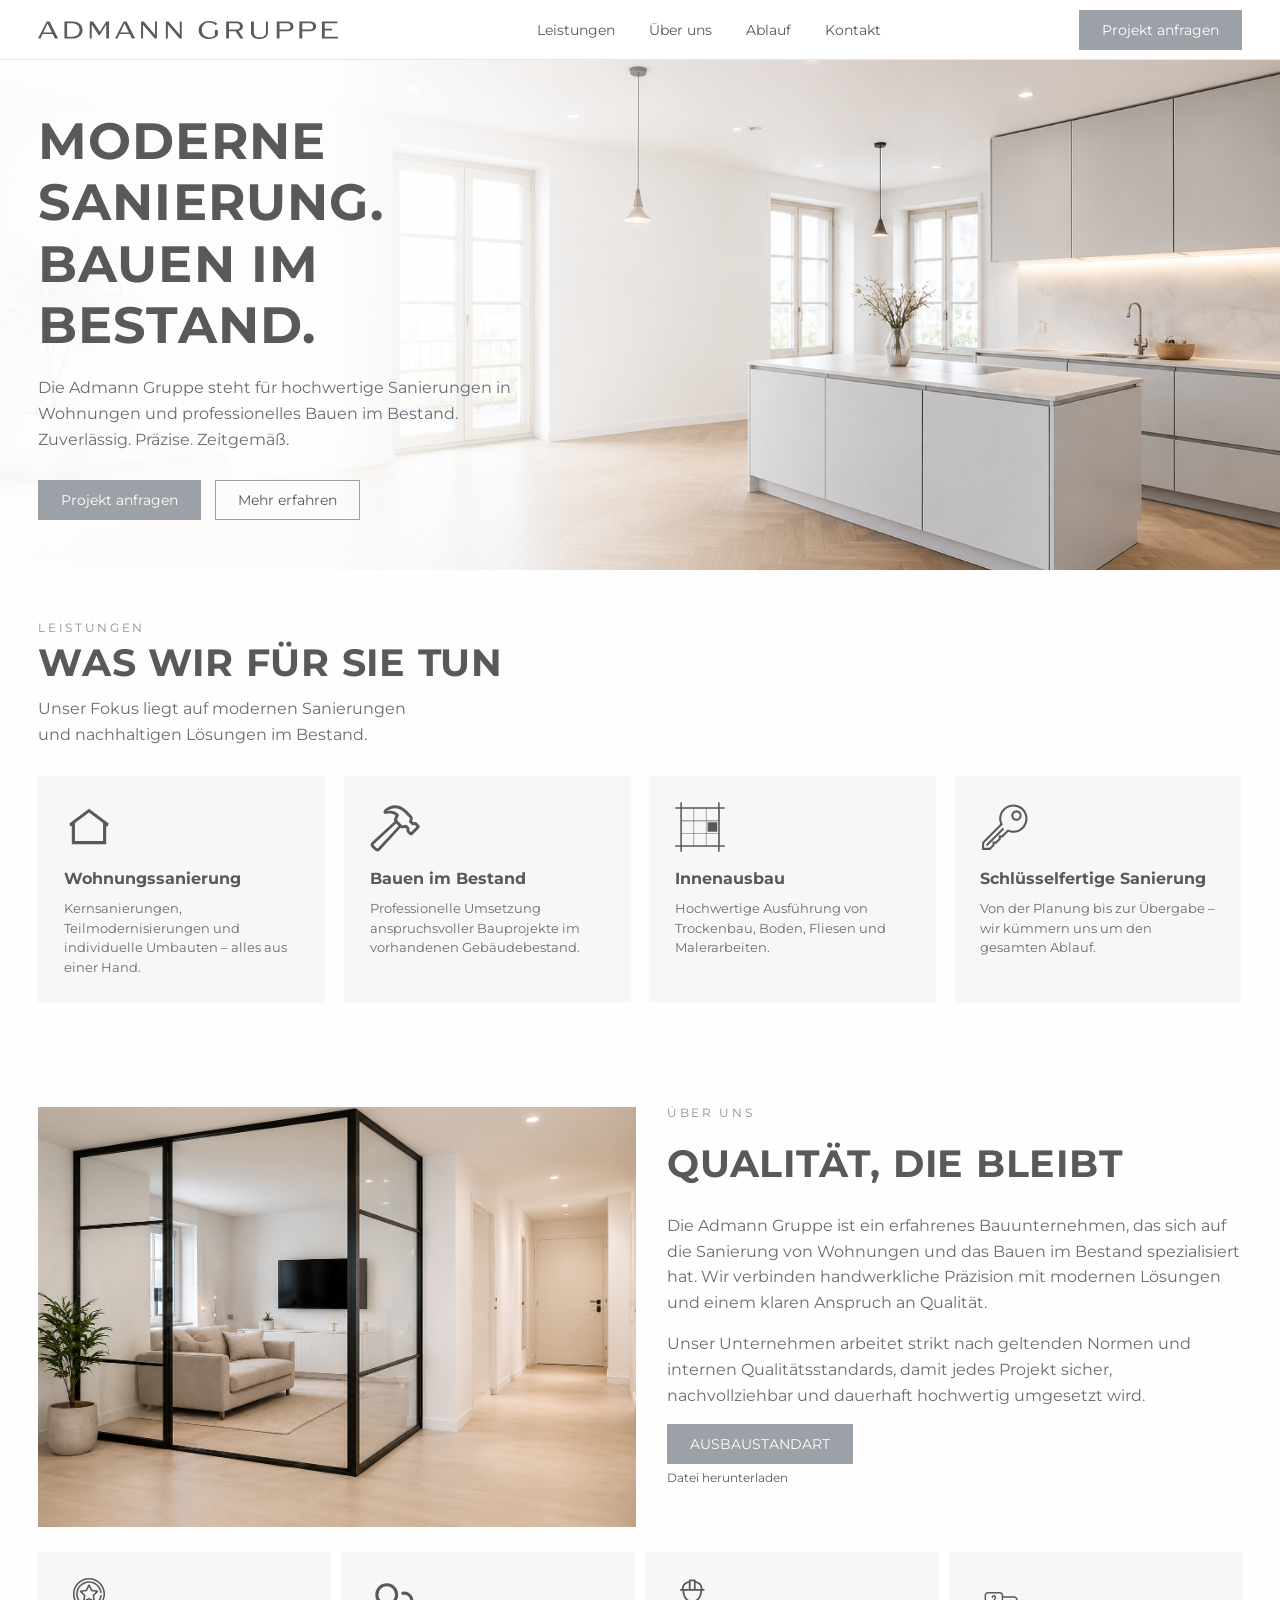
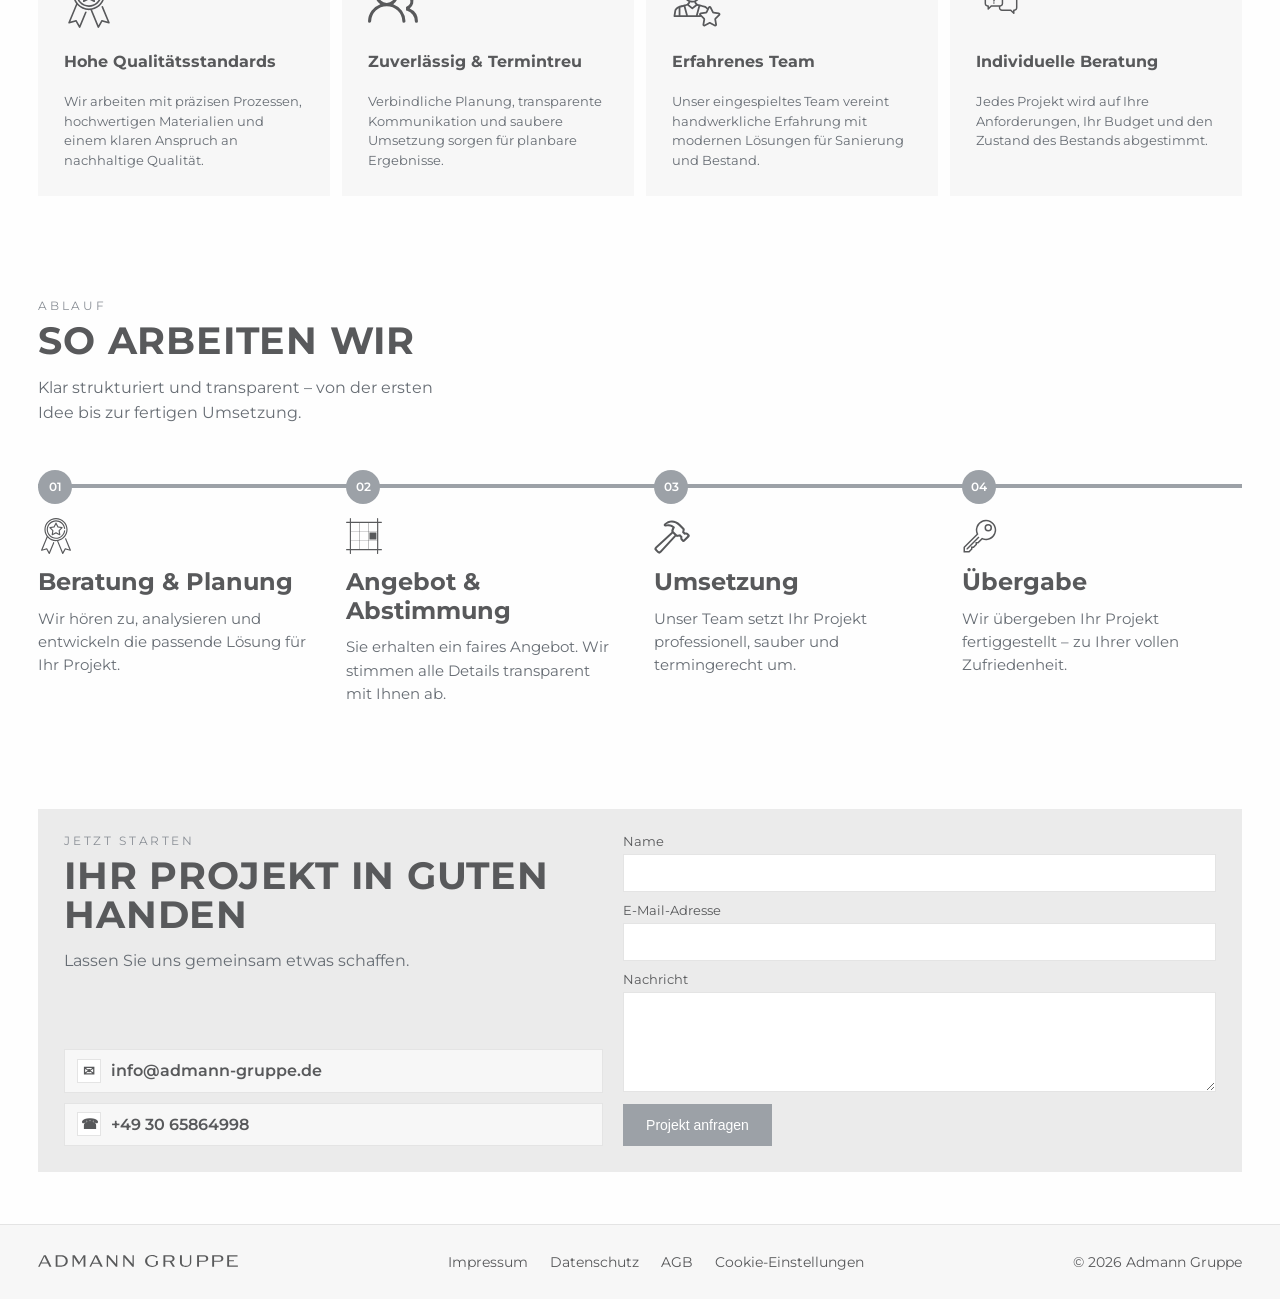
<file: index.html>
<!doctype html>
<html lang="de">
<head>
  <meta charset="UTF-8">
  <meta name="viewport" content="width=device-width, initial-scale=1.0">
  <title>Admann Gruppe</title>
  <link rel="preconnect" href="https://fonts.googleapis.com">
  <link rel="preconnect" href="https://fonts.gstatic.com" crossorigin>
  <link href="https://fonts.googleapis.com/css2?family=Montserrat:wght@400;500;600;700&display=swap" rel="stylesheet">
  <link rel="icon" href="./favicon.svg" type="image/svg+xml">
  <link rel="stylesheet" href="css/reset.css">
  <link rel="stylesheet" href="css/styles.css">
</head>
<body>
  <header class="header">
    <div class="container nav">
      <a href="#">
        <img class="logo" src="./assets/images/logo.svg" alt="Admann Gruppe logo">
      </a>
      <nav class="menu">
        <a href="#leistungen">Leistungen</a>
        <a href="#uber-uns">Über uns</a>
        <a href="#ablauf">Ablauf</a>
        <a href="#kontakt">Kontakt</a>
      </nav>
      <a class="btn btn-fill" href="#kontakt">Projekt anfragen</a>
      <button class="burger" id="burger" aria-label="Menü öffnen" aria-expanded="false" aria-controls="mobileMenu">
        <span></span><span></span><span></span>
      </button>
    </div>
    <div class="mobile-overlay" id="mobileOverlay"></div>
    <nav class="mobile-menu" id="mobileMenu" aria-hidden="true">
      <button class="mobile-menu__close" id="mobileMenuClose" aria-label="Menü schließen">&times;</button>
      <a href="#leistungen">Leistungen</a>
      <a href="#uber-uns">Über uns</a>
      <a href="#ablauf">Ablauf</a>
      <a href="#kontakt">Kontakt</a>
      <a class="btn btn-fill" href="#kontakt">Projekt anfragen</a>
    </nav>
  </header>

  <main>
    <section class="hero">
      <div class="container">
        <div class="hero-content">
          <h1>MODERNE SANIERUNG.<br>BAUEN IM BESTAND.</h1>
          <p>Die Admann Gruppe steht für hochwertige Sanierungen in Wohnungen und professionelles Bauen im Bestand.</p>
          <p>Zuverlässig. Präzise. Zeitgemäß.</p>
          <div class="hero-actions">
            <a class="btn btn-fill" href="#kontakt">Projekt anfragen</a>
            <a class="btn btn-ghost" href="#leistungen">Mehr erfahren</a>
          </div>
        </div>
      </div>
    </section>

    <section id="leistungen" class="section services-section">
      <div class="container">
        <div class="services-label">LEISTUNGEN</div>
        <h2>WAS WIR FÜR SIE TUN</h2>
        <p class="services-lead">Unser Fokus liegt auf modernen Sanierungen und nachhaltigen Lösungen im Bestand.</p>
        <div class="services-cards">
          <article class="services-card">
            <img src="./assets/images/icons/home.svg" alt="">
            <h3>Wohnungssanierung</h3>
            <p>Kernsanierungen, Teilmodernisierungen und individuelle Umbauten – alles aus einer Hand.</p>
          </article>
          <article class="services-card">
            <img src="./assets/images/icons/hammer.svg" alt="">
            <h3>Bauen im Bestand</h3>
            <p>Professionelle Umsetzung anspruchsvoller Bauprojekte im vorhandenen Gebäudebestand.</p>
          </article>
          <article class="services-card">
            <img src="./assets/images/icons/square.svg" alt="">
            <h3>Innenausbau</h3>
            <p>Hochwertige Ausführung von Trockenbau, Boden, Fliesen und Malerarbeiten.</p>
          </article>
          <article class="services-card">
            <img src="./assets/images/icons/key.svg" alt="">
            <h3>Schlüsselfertige Sanierung</h3>
            <p>Von der Planung bis zur Übergabe – wir kümmern uns um den gesamten Ablauf.</p>
          </article>
        </div>
      </div>
    </section>

    <section id="uber-uns" class="section about-section">
      <div class="container">
        <div class="about-grid">
          <div class="about-image"></div>
          <div class="about-content">
            <div class="about-label">ÜBER UNS</div>
            <h2>QUALITÄT, DIE BLEIBT</h2>
            <p class="about-lead">Die Admann Gruppe ist ein erfahrenes Bauunternehmen, das sich auf die Sanierung von Wohnungen und das Bauen im Bestand spezialisiert hat. Wir verbinden handwerkliche Präzision mit modernen Lösungen und einem klaren Anspruch an Qualität.</p>
            <p class="about-standards">Unser Unternehmen arbeitet strikt nach geltenden Normen und internen Qualitätsstandards, damit jedes Projekt sicher, nachvollziehbar und dauerhaft hochwertig umgesetzt wird.</p>
            <a class="btn btn-fill about-download" href="./assets/docs/ausbaustandard.pdf" target="_blank" rel="noopener">AUSBAUSTANDART</a>
            <span class="about-download-caption">Datei herunterladen</span>
          </div>
        </div>
        <div class="facts facts--about">
          <div class="fact-item">
            <img src="./assets/images/icons/quality.svg" alt="">
            <span>Hohe Qualitätsstandards</span>
            <p>Wir arbeiten mit präzisen Prozessen, hochwertigen Materialien und einem klaren Anspruch an nachhaltige Qualität.</p>
          </div>
          <div class="fact-item">
            <img src="./assets/images/icons/people.svg" alt="">
            <span>Zuverlässig & Termintreu</span>
            <p>Verbindliche Planung, transparente Kommunikation und saubere Umsetzung sorgen für planbare Ergebnisse.</p>
          </div>
          <div class="fact-item">
            <img src="./assets/images/icons/builder.svg" alt="">
            <span>Erfahrenes Team</span>
            <p>Unser eingespieltes Team vereint handwerkliche Erfahrung mit modernen Lösungen für Sanierung und Bestand.</p>
          </div>
          <div class="fact-item">
            <img src="./assets/images/icons/consultation.svg" alt="">
            <span>Individuelle Beratung</span>
            <p>Jedes Projekt wird auf Ihre Anforderungen, Ihr Budget und den Zustand des Bestands abgestimmt.</p>
          </div>
        </div>
      </div>
    </section>

    <section id="ablauf" class="section process-section">
      <div class="container">
        <div class="process-label">ABLAUF</div>
        <h2>SO ARBEITEN WIR</h2>
        <p class="process-lead">Klar strukturiert und transparent – von der ersten Idee bis zur fertigen Umsetzung.</p>
        <div class="process-steps">
          <article class="timeline-item">
            <span class="timeline-point">01</span>
            <img src="./assets/images/icons/quality.svg" alt="">
            <div class="timeline-text">
              <h3>Beratung & Planung</h3>
              <p>Wir hören zu, analysieren und entwickeln die passende Lösung für Ihr Projekt.</p>
            </div>
          </article>
          <article class="timeline-item">
            <span class="timeline-point">02</span>
            <img src="./assets/images/icons/square.svg" alt="">
            <div class="timeline-text">
              <h3>Angebot & Abstimmung</h3>
              <p>Sie erhalten ein faires Angebot. Wir stimmen alle Details transparent mit Ihnen ab.</p>
            </div>
          </article>
          <article class="timeline-item">
            <span class="timeline-point">03</span>
            <img src="./assets/images/icons/hammer.svg" alt="">
            <div class="timeline-text">
              <h3>Umsetzung</h3>
              <p>Unser Team setzt Ihr Projekt professionell, sauber und termingerecht um.</p>
            </div>
          </article>
          <article class="timeline-item">
            <span class="timeline-point">04</span>
            <img src="./assets/images/icons/key.svg" alt="">
            <div class="timeline-text">
              <h3>Übergabe</h3>
              <p>Wir übergeben Ihr Projekt fertiggestellt – zu Ihrer vollen Zufriedenheit.</p>
            </div>
          </article>
        </div>
      </div>
    </section>

    <section id="kontakt" class="section contact-section">
      <div class="container cta">
        <div class="cta-intro">
          <div class="contact-label">JETZT STARTEN</div>
          <h2>IHR PROJEKT IN GUTEN HANDEN</h2>
          <p>Lassen Sie uns gemeinsam etwas schaffen.</p>
          <div class="contact-data">
            <p>
              <a href="mailto:info@admann-gruppe.de">
                <span class="contact-icon" aria-hidden="true">&#9993;</span>
                <span>info@admann-gruppe.de</span>
              </a>
            </p>
            <p>
              <a href="tel:+493065864998">
                <span class="contact-icon" aria-hidden="true">&#9742;</span>
                <span>+49 30 65864998</span>
              </a>
            </p>
          </div>
        </div>
        <form class="contact-form" action="#" method="post">
          <label>
            <span>Name</span>
            <input type="text" name="name" autocomplete="name" required>
          </label>
          <label>
            <span>E-Mail-Adresse</span>
            <input type="email" name="email" autocomplete="email" required>
          </label>
          <label>
            <span>Nachricht</span>
            <textarea name="message" rows="4" required></textarea>
          </label>
          <button class="btn btn-fill" type="submit">Projekt anfragen</button>
        </form>
      </div>
    </section>
  </main>

  <footer class="footer">
    <div class="container footer-row">
      <div><img src="./assets/images/logo.svg" alt="Admann Gruppe logo" width="200"></div>
      <div class="foot-links"><a href="./impressum.html">Impressum</a><a href="./datenschutz.html">Datenschutz</a><a href="./agb.html">AGB</a><a href="about:blank">Cookie-Einstellungen</a></div>
      <div>© <span id="year"></span> Admann Gruppe</div>
    </div>
  </footer>

  <div class="success-toast-backdrop" id="successToastBackdrop" aria-hidden="true"></div>
  <div class="success-toast" id="successToast" role="status" aria-live="polite" aria-hidden="true">
    <p>Vielen Dank! Ihre Nachricht wurde erfolgreich gesendet.</p>
    <button type="button" class="success-toast__close" id="successToastClose" aria-label="Meldung schließen">&times;</button>
  </div>

  <script src="script.js"></script>
</body>
</html>
</file>
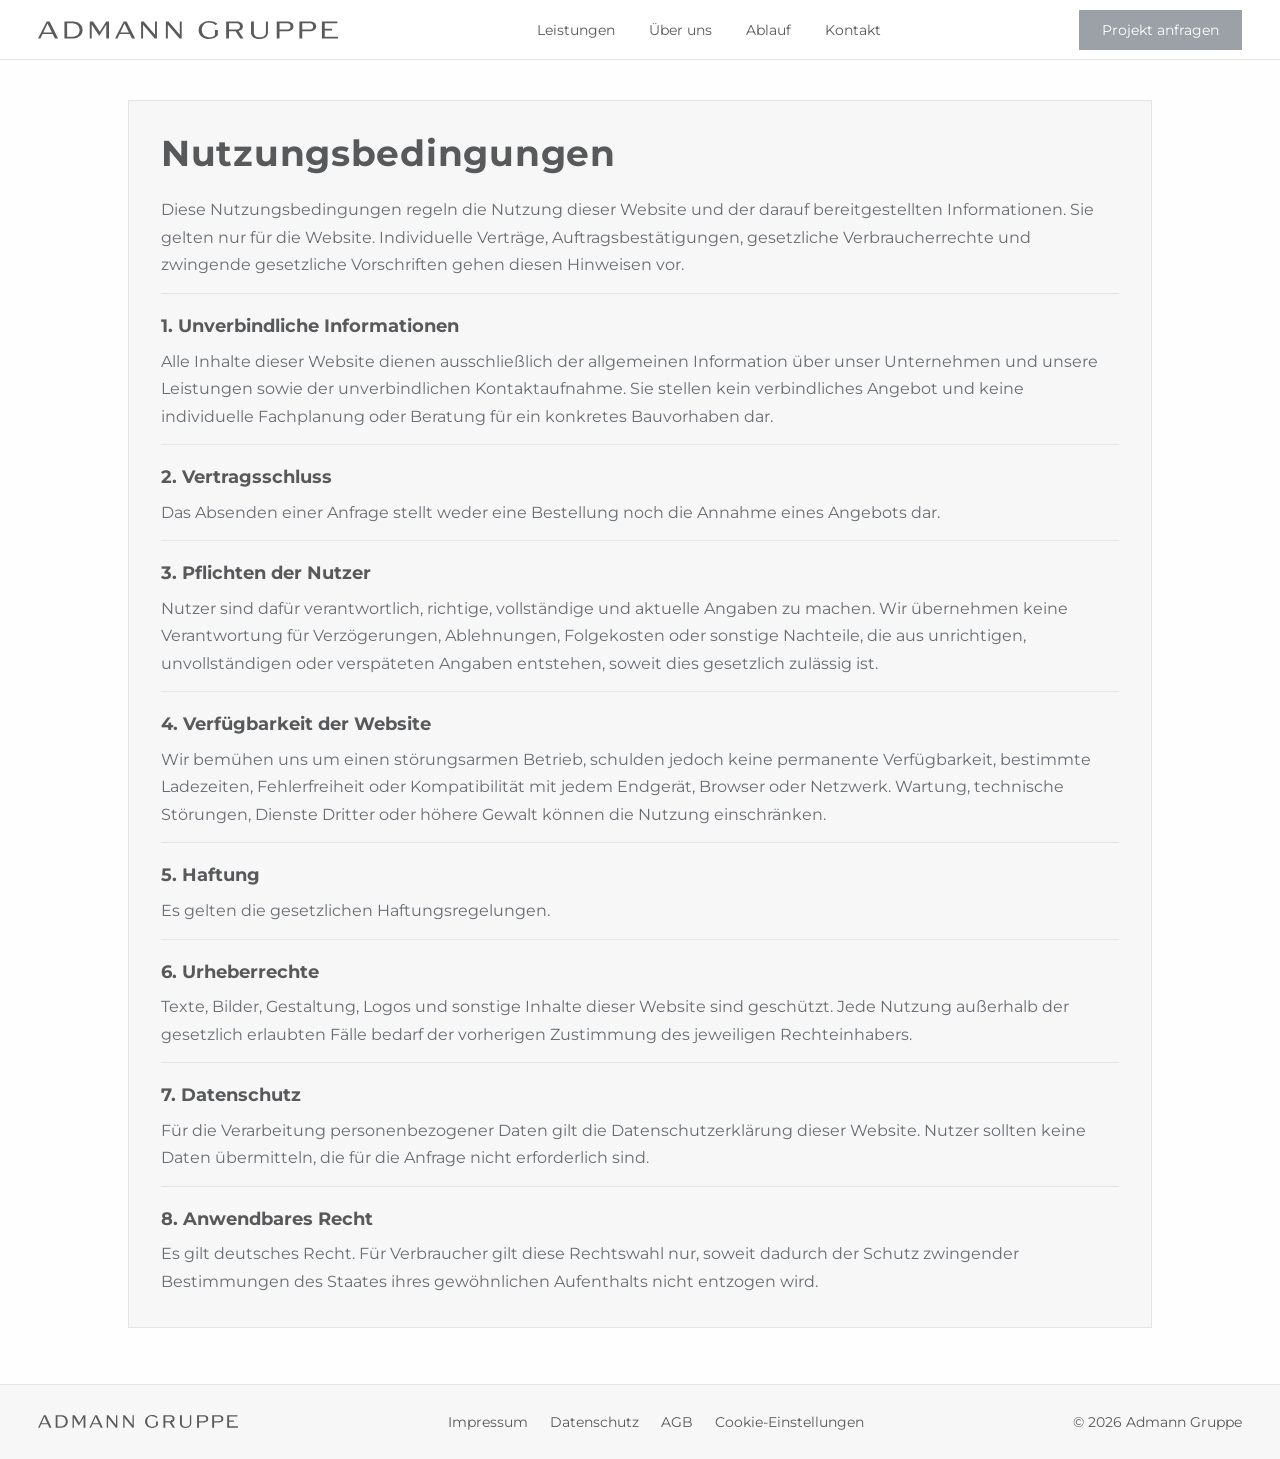
<file: agb.html>
<!doctype html>
<html lang="de">
<head>
  <meta charset="UTF-8">
  <meta name="viewport" content="width=device-width, initial-scale=1.0">
  <title>Nutzungsbedingungen | Admann Gruppe</title>
  <link rel="preconnect" href="https://fonts.googleapis.com">
  <link rel="preconnect" href="https://fonts.gstatic.com" crossorigin>
  <link href="https://fonts.googleapis.com/css2?family=Montserrat:wght@400;500;600;700&display=swap" rel="stylesheet">
  <link rel="icon" href="./favicon.svg" type="image/svg+xml">
  <link rel="stylesheet" href="css/reset.css">
  <link rel="stylesheet" href="css/styles.css">
</head>
<body>
  <header class="header">
    <div class="container nav">
      <a href="./index.html">
        <img class="logo" src="./assets/images/logo.svg" alt="Admann Gruppe logo">
      </a>
      <nav class="menu">
        <a href="./index.html#leistungen">Leistungen</a>
        <a href="./index.html#uber-uns">Über uns</a>
        <a href="./index.html#ablauf">Ablauf</a>
        <a href="./index.html#kontakt">Kontakt</a>
      </nav>
      <a class="btn btn-fill" href="./index.html#kontakt">Projekt anfragen</a>
      <button class="burger" id="burger" aria-label="Menü öffnen" aria-expanded="false" aria-controls="mobileMenu">
        <span></span><span></span><span></span>
      </button>
    </div>
    <div class="mobile-overlay" id="mobileOverlay"></div>
    <nav class="mobile-menu" id="mobileMenu" aria-hidden="true">
      <button class="mobile-menu__close" id="mobileMenuClose" aria-label="Menü schließen">&times;</button>
      <a href="./index.html#leistungen">Leistungen</a>
      <a href="./index.html#uber-uns">Über uns</a>
      <a href="./index.html#ablauf">Ablauf</a>
      <a href="./index.html#kontakt">Kontakt</a>
      <a class="btn btn-fill" href="./index.html#kontakt">Projekt anfragen</a>
    </nav>
  </header>

  <main class="legal-page abg-page">
    <section class="container legal-card">
      <h1>Nutzungsbedingungen</h1>

      <div class="legal-block">
        <p>Diese Nutzungsbedingungen regeln die Nutzung dieser Website und der darauf bereitgestellten Informationen. Sie gelten nur für die Website. Individuelle Verträge, Auftragsbestätigungen, gesetzliche Verbraucherrechte und zwingende gesetzliche Vorschriften gehen diesen Hinweisen vor.</p>
      </div>

      <div class="legal-block">
        <span class="legal-label">1. Unverbindliche Informationen</span>
        <p>Alle Inhalte dieser Website dienen ausschließlich der allgemeinen Information über unser Unternehmen und unsere Leistungen sowie der unverbindlichen Kontaktaufnahme. Sie stellen kein verbindliches Angebot und keine individuelle Fachplanung oder Beratung für ein konkretes Bauvorhaben dar.</p>
      </div>

      <div class="legal-block">
        <span class="legal-label">2. Vertragsschluss</span>
        <p>Das Absenden einer Anfrage stellt weder eine Bestellung noch die Annahme eines Angebots dar.</p>
      </div>

      <div class="legal-block">
        <span class="legal-label">3. Pflichten der Nutzer</span>
        <p>Nutzer sind dafür verantwortlich, richtige, vollständige und aktuelle Angaben zu machen. Wir übernehmen keine Verantwortung für Verzögerungen, Ablehnungen, Folgekosten oder sonstige Nachteile, die aus unrichtigen, unvollständigen oder verspäteten Angaben entstehen, soweit dies gesetzlich zulässig ist.</p>
      </div>

      <div class="legal-block">
        <span class="legal-label">4. Verfügbarkeit der Website</span>
        <p>Wir bemühen uns um einen störungsarmen Betrieb, schulden jedoch keine permanente Verfügbarkeit, bestimmte Ladezeiten, Fehlerfreiheit oder Kompatibilität mit jedem Endgerät, Browser oder Netzwerk. Wartung, technische Störungen, Dienste Dritter oder höhere Gewalt können die Nutzung einschränken.</p>
      </div>

      <div class="legal-block">
        <span class="legal-label">5. Haftung</span>
        <p>Es gelten die gesetzlichen Haftungsregelungen.</p>
      </div>

      <div class="legal-block">
        <span class="legal-label">6. Urheberrechte</span>
        <p>Texte, Bilder, Gestaltung, Logos und sonstige Inhalte dieser Website sind geschützt. Jede Nutzung außerhalb der gesetzlich erlaubten Fälle bedarf der vorherigen Zustimmung des jeweiligen Rechteinhabers.</p>
      </div>

      <div class="legal-block">
        <span class="legal-label">7. Datenschutz</span>
        <p>Für die Verarbeitung personenbezogener Daten gilt die Datenschutzerklärung dieser Website. Nutzer sollten keine Daten übermitteln, die für die Anfrage nicht erforderlich sind.</p>
      </div>

      <div class="legal-block">
        <span class="legal-label">8. Anwendbares Recht</span>
        <p>Es gilt deutsches Recht. Für Verbraucher gilt diese Rechtswahl nur, soweit dadurch der Schutz zwingender Bestimmungen des Staates ihres gewöhnlichen Aufenthalts nicht entzogen wird.</p>
      </div>
    </section>
  </main>

  <footer class="footer">
    <div class="container footer-row">
      <div><img src="./assets/images/logo.svg" alt="Admann Gruppe logo" width="200"></div>
      <div class="foot-links"><a href="./impressum.html">Impressum</a><a href="./datenschutz.html">Datenschutz</a><a href="./agb.html">AGB</a><a href="about:blank">Cookie-Einstellungen</a></div>
      <div>© <span id="year"></span> Admann Gruppe</div>
    </div>
  </footer>

  <script src="script.js"></script>
</body>
</html>
</file>
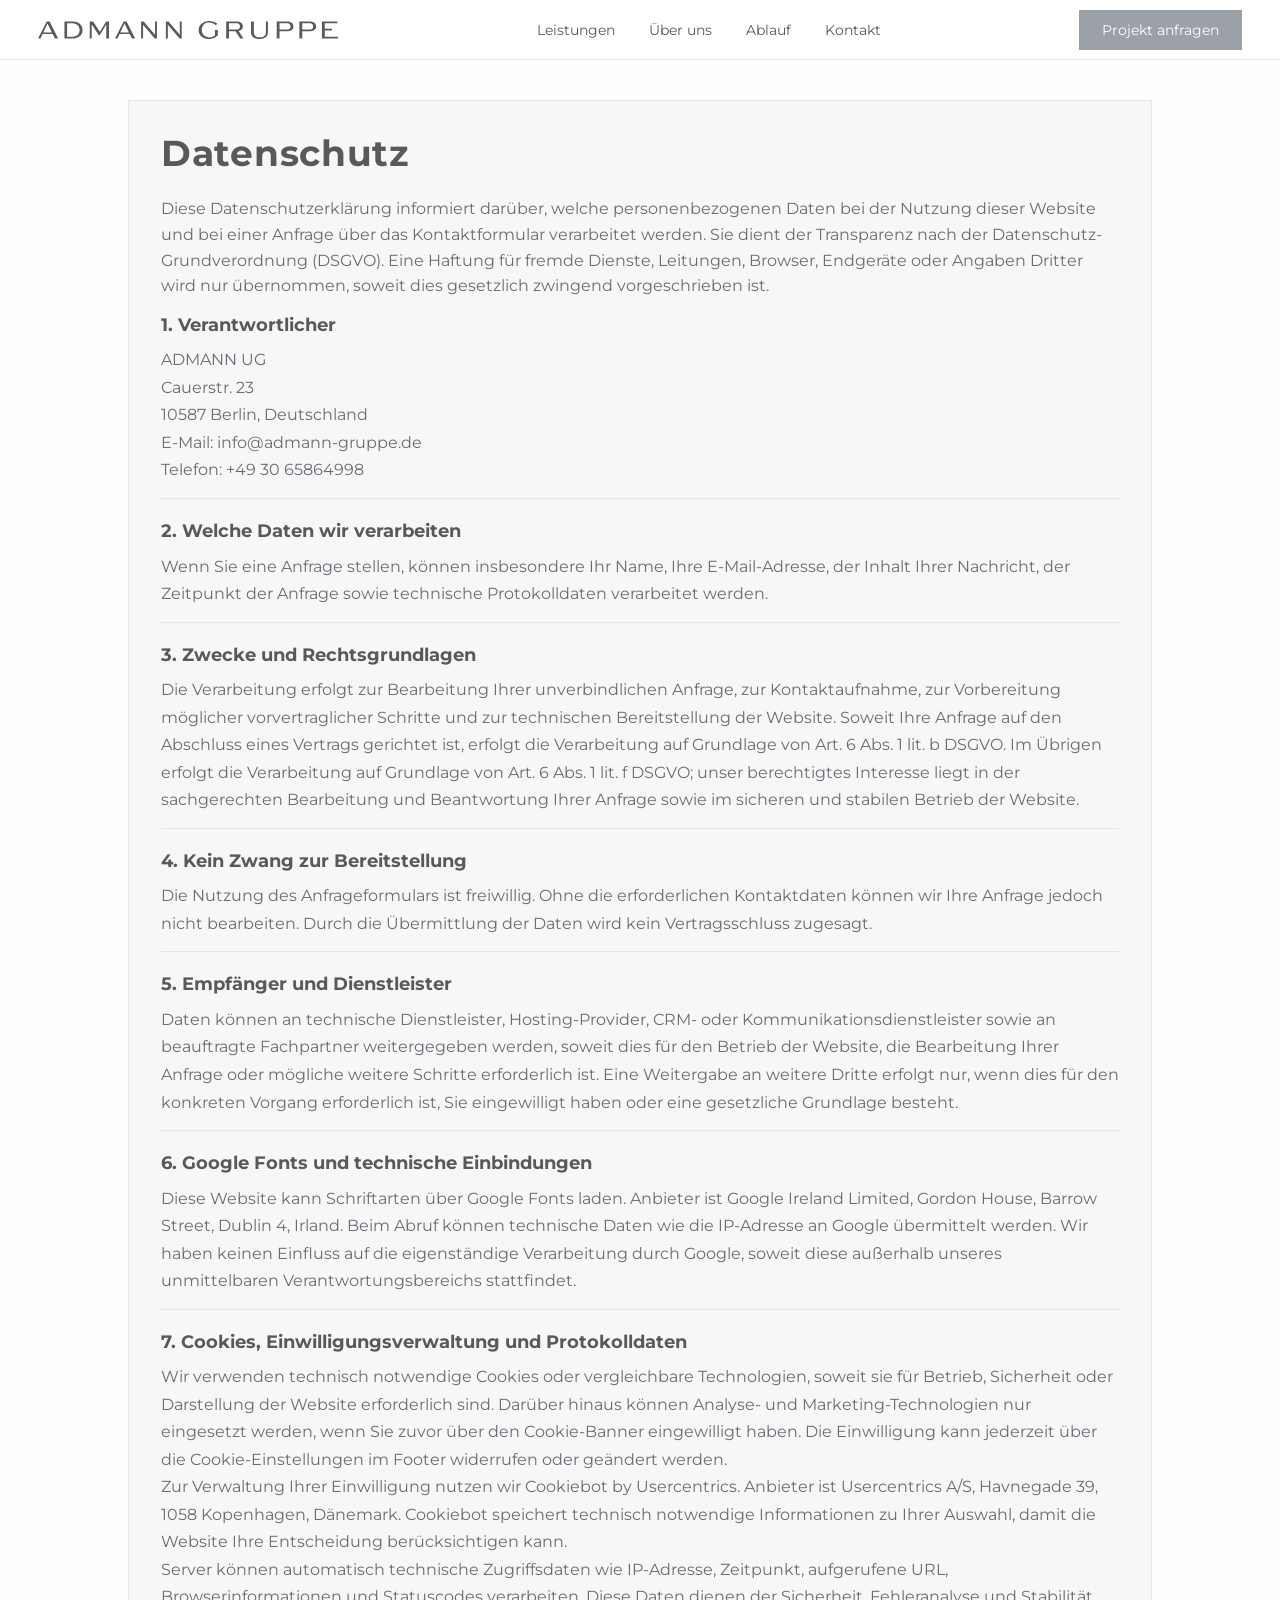
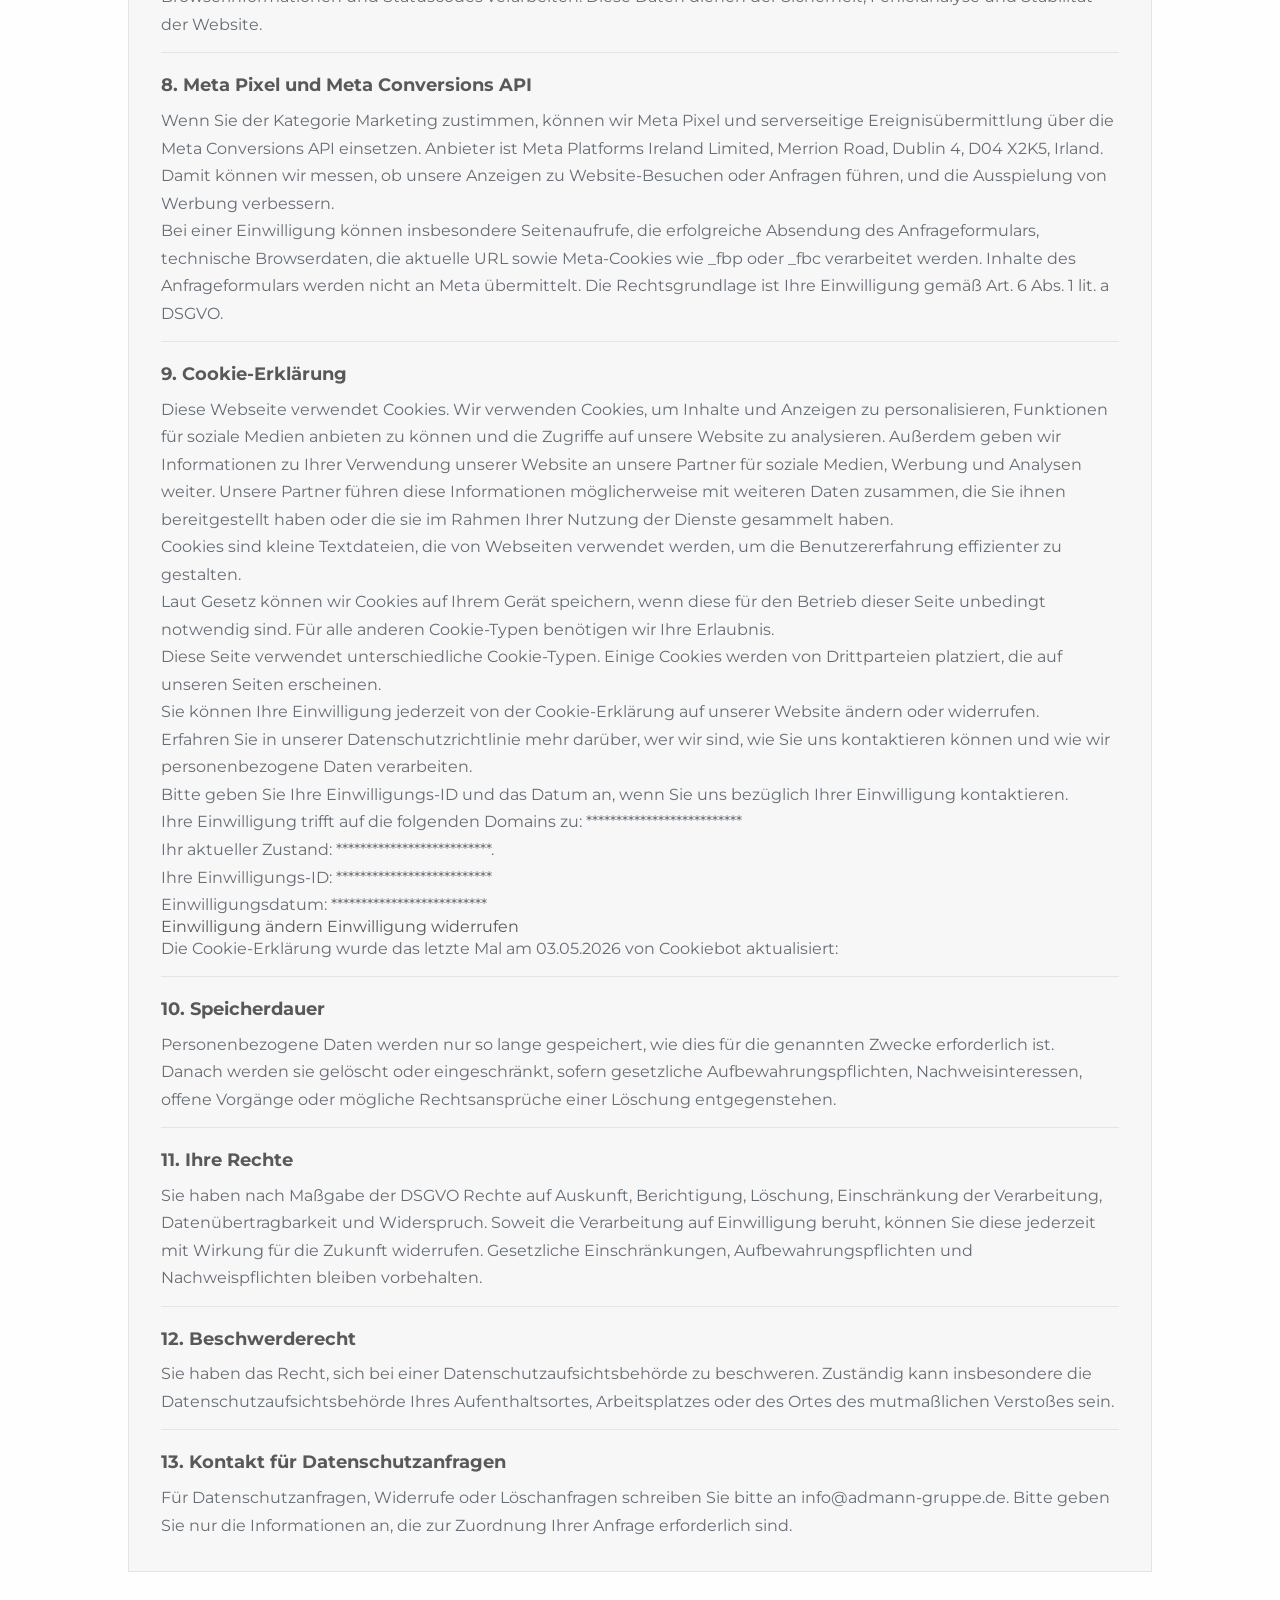
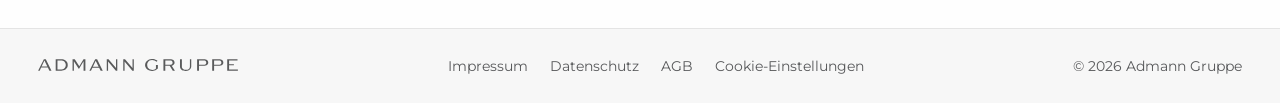
<file: datenschutz.html>
<!doctype html>
<html lang="de">
<head>
  <meta charset="UTF-8">
  <meta name="viewport" content="width=device-width, initial-scale=1.0">
  <title>Datenschutz | Admann Gruppe</title>
  <link rel="preconnect" href="https://fonts.googleapis.com">
  <link rel="preconnect" href="https://fonts.gstatic.com" crossorigin>
  <link href="https://fonts.googleapis.com/css2?family=Montserrat:wght@400;500;600;700&display=swap" rel="stylesheet">
  <link rel="icon" href="./favicon.svg" type="image/svg+xml">
  <link rel="stylesheet" href="css/reset.css">
  <link rel="stylesheet" href="css/styles.css">
</head>
<body>
  <header class="header">
    <div class="container nav">
      <a href="./index.html">
        <img class="logo" src="./assets/images/logo.svg" alt="Admann Gruppe logo">
      </a>
      <nav class="menu">
        <a href="./index.html#leistungen">Leistungen</a>
        <a href="./index.html#uber-uns">Über uns</a>
        <a href="./index.html#ablauf">Ablauf</a>
        <a href="./index.html#kontakt">Kontakt</a>
      </nav>
      <a class="btn btn-fill" href="./index.html#kontakt">Projekt anfragen</a>
      <button class="burger" id="burger" aria-label="Menü öffnen" aria-expanded="false" aria-controls="mobileMenu">
        <span></span><span></span><span></span>
      </button>
    </div>
    <div class="mobile-overlay" id="mobileOverlay"></div>
    <nav class="mobile-menu" id="mobileMenu" aria-hidden="true">
      <button class="mobile-menu__close" id="mobileMenuClose" aria-label="Menü schließen">&times;</button>
      <a href="./index.html#leistungen">Leistungen</a>
      <a href="./index.html#uber-uns">Über uns</a>
      <a href="./index.html#ablauf">Ablauf</a>
      <a href="./index.html#kontakt">Kontakt</a>
      <a class="btn btn-fill" href="./index.html#kontakt">Projekt anfragen</a>
    </nav>
  </header>

  <main class="legal-page">
    <section class="container legal-card">
      <h1>Datenschutz</h1>

      <p>Diese Datenschutzerklärung informiert darüber, welche personenbezogenen Daten bei der Nutzung dieser Website und bei einer Anfrage über das Kontaktformular verarbeitet werden. Sie dient der Transparenz nach der Datenschutz-Grundverordnung (DSGVO). Eine Haftung für fremde Dienste, Leitungen, Browser, Endgeräte oder Angaben Dritter wird nur übernommen, soweit dies gesetzlich zwingend vorgeschrieben ist.</p>
      <br>

      <div class="legal-block">
        <span class="legal-label">1. Verantwortlicher</span>
        <p>ADMANN UG</p>
        <p>Cauerstr. 23</p>
        <p>10587 Berlin, Deutschland</p>
        <p>E-Mail: <a href="mailto:info@admann-gruppe.de">info@admann-gruppe.de</a></p>
        <p>Telefon: <a href="tel:+493065864998">+49 30 65864998</a></p>
      </div>

      <div class="legal-block">
        <span class="legal-label">2. Welche Daten wir verarbeiten</span>
        <p>Wenn Sie eine Anfrage stellen, können insbesondere Ihr Name, Ihre E-Mail-Adresse, der Inhalt Ihrer Nachricht, der Zeitpunkt der Anfrage sowie technische Protokolldaten verarbeitet werden.</p>
      </div>

      <div class="legal-block">
        <span class="legal-label">3. Zwecke und Rechtsgrundlagen</span>
        <p>Die Verarbeitung erfolgt zur Bearbeitung Ihrer unverbindlichen Anfrage, zur Kontaktaufnahme, zur Vorbereitung möglicher vorvertraglicher Schritte und zur technischen Bereitstellung der Website. Soweit Ihre Anfrage auf den Abschluss eines Vertrags gerichtet ist, erfolgt die Verarbeitung auf Grundlage von Art. 6 Abs. 1 lit. b DSGVO. Im Übrigen erfolgt die Verarbeitung auf Grundlage von Art. 6 Abs. 1 lit. f DSGVO; unser berechtigtes Interesse liegt in der sachgerechten Bearbeitung und Beantwortung Ihrer Anfrage sowie im sicheren und stabilen Betrieb der Website.</p>
      </div>

      <div class="legal-block">
        <span class="legal-label">4. Kein Zwang zur Bereitstellung</span>
        <p>Die Nutzung des Anfrageformulars ist freiwillig. Ohne die erforderlichen Kontaktdaten können wir Ihre Anfrage jedoch nicht bearbeiten. Durch die Übermittlung der Daten wird kein Vertragsschluss zugesagt.</p>
      </div>

      <div class="legal-block">
        <span class="legal-label">5. Empfänger und Dienstleister</span>
        <p>Daten können an technische Dienstleister, Hosting-Provider, CRM- oder Kommunikationsdienstleister sowie an beauftragte Fachpartner weitergegeben werden, soweit dies für den Betrieb der Website, die Bearbeitung Ihrer Anfrage oder mögliche weitere Schritte erforderlich ist. Eine Weitergabe an weitere Dritte erfolgt nur, wenn dies für den konkreten Vorgang erforderlich ist, Sie eingewilligt haben oder eine gesetzliche Grundlage besteht.</p>
      </div>

      <div class="legal-block">
        <span class="legal-label">6. Google Fonts und technische Einbindungen</span>
        <p>Diese Website kann Schriftarten über Google Fonts laden. Anbieter ist Google Ireland Limited, Gordon House, Barrow Street, Dublin 4, Irland. Beim Abruf können technische Daten wie die IP-Adresse an Google übermittelt werden. Wir haben keinen Einfluss auf die eigenständige Verarbeitung durch Google, soweit diese außerhalb unseres unmittelbaren Verantwortungsbereichs stattfindet.</p>
      </div>

      <div class="legal-block">
        <span class="legal-label">7. Cookies, Einwilligungsverwaltung und Protokolldaten</span>
        <p>Wir verwenden technisch notwendige Cookies oder vergleichbare Technologien, soweit sie für Betrieb, Sicherheit oder Darstellung der Website erforderlich sind. Darüber hinaus können Analyse- und Marketing-Technologien nur eingesetzt werden, wenn Sie zuvor über den Cookie-Banner eingewilligt haben. Die Einwilligung kann jederzeit über die Cookie-Einstellungen im Footer widerrufen oder geändert werden.</p>
        <p>Zur Verwaltung Ihrer Einwilligung nutzen wir Cookiebot by Usercentrics. Anbieter ist Usercentrics A/S, Havnegade 39, 1058 Kopenhagen, Dänemark. Cookiebot speichert technisch notwendige Informationen zu Ihrer Auswahl, damit die Website Ihre Entscheidung berücksichtigen kann.</p>
        <p>Server können automatisch technische Zugriffsdaten wie IP-Adresse, Zeitpunkt, aufgerufene URL, Browserinformationen und Statuscodes verarbeiten. Diese Daten dienen der Sicherheit, Fehleranalyse und Stabilität der Website.</p>
      </div>

      <div class="legal-block">
        <span class="legal-label">8. Meta Pixel und Meta Conversions API</span>
        <p>Wenn Sie der Kategorie Marketing zustimmen, können wir Meta Pixel und serverseitige Ereignisübermittlung über die Meta Conversions API einsetzen. Anbieter ist Meta Platforms Ireland Limited, Merrion Road, Dublin 4, D04 X2K5, Irland. Damit können wir messen, ob unsere Anzeigen zu Website-Besuchen oder Anfragen führen, und die Ausspielung von Werbung verbessern.</p>
        <p>Bei einer Einwilligung können insbesondere Seitenaufrufe, die erfolgreiche Absendung des Anfrageformulars, technische Browserdaten, die aktuelle URL sowie Meta-Cookies wie _fbp oder _fbc verarbeitet werden. Inhalte des Anfrageformulars werden nicht an Meta übermittelt. Die Rechtsgrundlage ist Ihre Einwilligung gemäß Art. 6 Abs. 1 lit. a DSGVO.</p>
      </div>

      <div class="legal-block">
        <span class="legal-label">9. Cookie-Erklärung </span>
        <p>Diese Webseite verwendet Cookies. Wir verwenden Cookies, um Inhalte und Anzeigen zu personalisieren, Funktionen für soziale Medien anbieten zu können und die Zugriffe auf unsere Website zu analysieren. Außerdem geben wir Informationen zu Ihrer Verwendung unserer Website an unsere Partner für soziale Medien, Werbung und Analysen weiter. Unsere Partner führen diese Informationen möglicherweise mit weiteren Daten zusammen, die Sie ihnen bereitgestellt haben oder die sie im Rahmen Ihrer Nutzung der Dienste gesammelt haben.</p>
        <p>Cookies sind kleine Textdateien, die von Webseiten verwendet werden, um die Benutzererfahrung effizienter zu gestalten.</p>
        <p>Laut Gesetz können wir Cookies auf Ihrem Gerät speichern, wenn diese für den Betrieb dieser Seite unbedingt notwendig sind. Für alle anderen Cookie-Typen benötigen wir Ihre Erlaubnis.</p>
        <p>Diese Seite verwendet unterschiedliche Cookie-Typen. Einige Cookies werden von Drittparteien platziert, die auf unseren Seiten erscheinen.</p>
        <p>Sie können Ihre Einwilligung jederzeit von der Cookie-Erklärung auf unserer Website ändern oder widerrufen.</p>
        <p>Erfahren Sie in unserer Datenschutzrichtlinie mehr darüber, wer wir sind, wie Sie uns kontaktieren können und wie wir personenbezogene Daten verarbeiten.</p>
        <p>Bitte geben Sie Ihre Einwilligungs-ID und das Datum an, wenn Sie uns bezüglich Ihrer Einwilligung kontaktieren.</p>
        <p>Ihre Einwilligung trifft auf die folgenden Domains zu: **************************</p>
        <p>
          Ihr aktueller Zustand: **************************. <br>
          Ihre Einwilligungs-ID: ************************** <br>
          Einwilligungsdatum: **************************
        </p>
        <div> 
          <a href="">Einwilligung ändern</a>
          <a href="">Einwilligung widerrufen</a>
        </div>
        <p>Die Cookie-Erklärung wurde das letzte Mal am 03.05.2026 von Cookiebot aktualisiert:</p>
      </div>

      <div class="legal-block">
        <span class="legal-label">10. Speicherdauer</span>
        <p>Personenbezogene Daten werden nur so lange gespeichert, wie dies für die genannten Zwecke erforderlich ist. Danach werden sie gelöscht oder eingeschränkt, sofern gesetzliche Aufbewahrungspflichten, Nachweisinteressen, offene Vorgänge oder mögliche Rechtsansprüche einer Löschung entgegenstehen.</p>
      </div>

      <div class="legal-block">
        <span class="legal-label">11. Ihre Rechte</span>
        <p>Sie haben nach Maßgabe der DSGVO Rechte auf Auskunft, Berichtigung, Löschung, Einschränkung der Verarbeitung, Datenübertragbarkeit und Widerspruch. Soweit die Verarbeitung auf Einwilligung beruht, können Sie diese jederzeit mit Wirkung für die Zukunft widerrufen. Gesetzliche Einschränkungen, Aufbewahrungspflichten und Nachweispflichten bleiben vorbehalten.</p>
      </div>

      <div class="legal-block">
        <span class="legal-label">12. Beschwerderecht</span>
        <p>Sie haben das Recht, sich bei einer Datenschutzaufsichtsbehörde zu beschweren. Zuständig kann insbesondere die Datenschutzaufsichtsbehörde Ihres Aufenthaltsortes, Arbeitsplatzes oder des Ortes des mutmaßlichen Verstoßes sein.</p>
      </div>

      <div class="legal-block">
        <span class="legal-label">13. Kontakt für Datenschutzanfragen</span>
        <p>Für Datenschutzanfragen, Widerrufe oder Löschanfragen schreiben Sie bitte an info@admann-gruppe.de. Bitte geben Sie nur die Informationen an, die zur Zuordnung Ihrer Anfrage erforderlich sind.</p>
      </div>
    </section>
  </main>

  <footer class="footer">
    <div class="container footer-row">
      <div><img src="./assets/images/logo.svg" alt="Admann Gruppe logo" width="200"></div>
      <div class="foot-links"><a href="./impressum.html">Impressum</a><a href="./datenschutz.html">Datenschutz</a><a href="./agb.html">AGB</a><a href="about:blank">Cookie-Einstellungen</a></div>
      <div>© <span id="year"></span> Admann Gruppe</div>
    </div>
  </footer>

  <script src="script.js"></script>
</body>
</html>
</file>
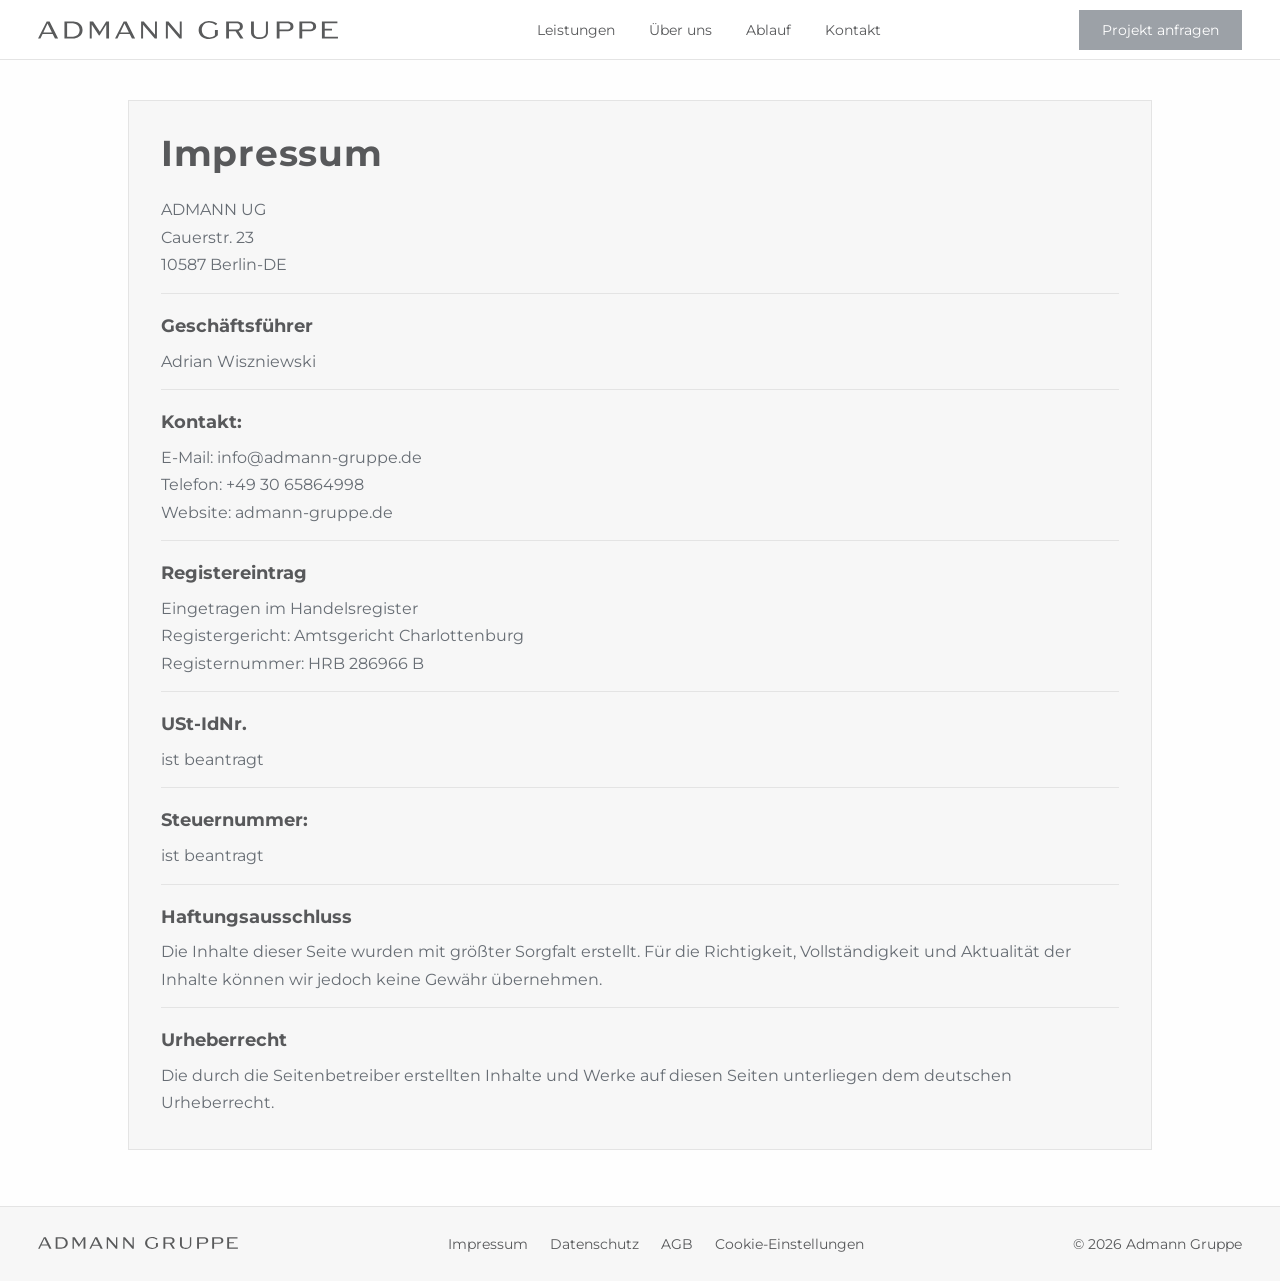
<file: impressum.html>
<!doctype html>
<html lang="de">
<head>
  <meta charset="UTF-8">
  <meta name="viewport" content="width=device-width, initial-scale=1.0">
  <title>Impressum | Admann Gruppe</title>
  <link rel="preconnect" href="https://fonts.googleapis.com">
  <link rel="preconnect" href="https://fonts.gstatic.com" crossorigin>
  <link href="https://fonts.googleapis.com/css2?family=Montserrat:wght@400;500;600;700&display=swap" rel="stylesheet">
  <link rel="icon" href="./favicon.svg" type="image/svg+xml">
  <link rel="stylesheet" href="css/reset.css">
  <link rel="stylesheet" href="css/styles.css">
</head>
<body>
  <header class="header">
    <div class="container nav">
      <a href="./index.html">
        <img class="logo" src="./assets/images/logo.svg" alt="Admann Gruppe logo">
      </a>
      <nav class="menu">
        <a href="./index.html#leistungen">Leistungen</a>
        <a href="./index.html#uber-uns">Über uns</a>
        <a href="./index.html#ablauf">Ablauf</a>
        <a href="./index.html#kontakt">Kontakt</a>
      </nav>
      <a class="btn btn-fill" href="./index.html#kontakt">Projekt anfragen</a>
      <button class="burger" id="burger" aria-label="Menü öffnen" aria-expanded="false" aria-controls="mobileMenu">
        <span></span><span></span><span></span>
      </button>
    </div>
    <div class="mobile-overlay" id="mobileOverlay"></div>
    <nav class="mobile-menu" id="mobileMenu" aria-hidden="true">
      <button class="mobile-menu__close" id="mobileMenuClose" aria-label="Menü schließen">&times;</button>
      <a href="./index.html#leistungen">Leistungen</a>
      <a href="./index.html#uber-uns">Über uns</a>
      <a href="./index.html#ablauf">Ablauf</a>
      <a href="./index.html#kontakt">Kontakt</a>
      <a class="btn btn-fill" href="./index.html#kontakt">Projekt anfragen</a>
    </nav>
  </header>

  <main class="legal-page">
    <section class="container legal-card">
      <h1>Impressum</h1>

      <div class="legal-block">
        <p>ADMANN UG<br>Cauerstr. 23<br>10587 Berlin-DE</p>
      </div>

      <div class="legal-block">
        <span class="legal-label">Geschäftsführer</span>
        <p>Adrian Wiszniewski</p>
      </div>

      <div class="legal-block">
        <span class="legal-label">Kontakt:</span>
        <p><a href="mailto:info@admann-gruppe.de">E-Mail: info@admann-gruppe.de</a></p>
        <p><a href="tel:+493065864998">Telefon: +49 30 65864998</a></p>
        <p><a href="https://admann-gruppe.de" target="_blank" rel="noopener noreferrer">Website: admann-gruppe.de</a></p>
      </div>

      <div class="legal-block">
        <span class="legal-label">Registereintrag</span>
        <p>Eingetragen im Handelsregister</p>
        <p>Registergericht: Amtsgericht Charlottenburg</p>
        <p>Registernummer: HRB 286966 B</p>
      </div>

      <div class="legal-block">
        <span class="legal-label">USt-IdNr.</span>
        <p> ist beantragt</p>
      </div>

      <div class="legal-block">
        <span class="legal-label">Steuernummer:</span>
        <p> ist beantragt</p>
      </div>

      <div class="legal-block">
        <span class="legal-label">Haftungsausschluss</span>
        <p>Die Inhalte dieser Seite wurden mit größter Sorgfalt erstellt. Für die Richtigkeit, Vollständigkeit und Aktualität der Inhalte können wir jedoch keine Gewähr übernehmen.</p>
      </div>

      <div class="legal-block">
        <span class="legal-label">Urheberrecht</span>
        <p>Die durch die Seitenbetreiber erstellten Inhalte und Werke auf diesen Seiten unterliegen dem deutschen Urheberrecht.</p>
      </div>
    </section>
  </main>

  <footer class="footer">
    <div class="container footer-row">
      <div><img src="./assets/images/logo.svg" alt="Admann Gruppe logo" width="200"></div>
      <div class="foot-links"><a href="./impressum.html">Impressum</a><a href="./datenschutz.html">Datenschutz</a><a href="./agb.html">AGB</a><a href="about:blank">Cookie-Einstellungen</a></div>
      <div>© <span id="year"></span> Admann Gruppe</div>
    </div>
  </footer>

  <script src="script.js"></script>
</body>
</html>
</file>
<file: css/styles.css>
:root {
  --bg: #fefefe;
  --text: #58595b;
  --black: #000000;
  --light-gray: #f7f7f7;
  --medium-gray: #ededed;
  --gray: #9ca1a7;
  --muted: #676d74;
  --line: #e4e4e4;
  --card: #ebebeb;
}

* { box-sizing: border-box; }
body {
  margin: 0;
  font-family: "Montserrat", sans-serif;
  background: var(--bg);
  color: var(--text);
  padding-top: 60px;
  min-height: 100vh;
  display: flex;
  flex-direction: column;
}
main {
  flex: 1 0 auto;
}

a { color: inherit; text-decoration: none; }
.container { width: min(1440px, 94vw); margin: 0 auto; }

.header {
  position: fixed;
  top: 0;
  left: 0;
  width: 100%;
  height: 60px;
  background: #fff;
  border-bottom: 1px solid var(--line);
  z-index: 100;
}
.nav {
  min-height: 60px;
  display: flex;
  align-items: center;
  justify-content: space-between;
  gap: 24px;
}
.brand { letter-spacing: .08em; font-weight: 500; }
.logo {
  display: block;
  height: auto;
  width: 300px;
}
.menu { display: flex; gap: 34px; font-size: 14px; }
.menu a {
  position: relative;
  padding: 4px 0;
  transition: color .2s ease;
}
.menu a:hover {
  color: var(--black);
}
.burger {
  display: none;
  width: 38px;
  height: 38px;
  border: 1px solid var(--line);
  background: #fff;
  padding: 7px 7px;
  cursor: pointer;
}
.burger span {
  display: block;
  height: 2px;
  background: var(--text);
  margin: 4px 0;
  transition: transform .28s ease, opacity .2s ease;
}

.btn {
  padding: 12px 22px;
  border: 1px solid #9ca1a7;
  font-size: 14px;
  transition: background-color .2s ease, color .2s ease, border-color .2s ease, transform .12s ease;
  text-align: center;
}
.btn-fill { background: var(--gray); color: #fff; }
.btn-ghost { background: transparent; color: var(--text); }
.btn-fill:hover {
  background: var(--text);
  border-color: var(--text);
}
.btn-fill:active {
  background: #4f545b;
  border-color: #4f545b;
  transform: translateY(1px);
}
.btn-ghost:hover {
  background: var(--medium-gray);
  border-color: var(--gray);
  color: var(--text);
}
.btn-ghost:active {
  background: #e2e2e2;
  border-color: #8f959c;
  transform: translateY(1px);
}
.btn:focus-visible {
  outline: 2px solid var(--text);
  outline-offset: 2px;
}

.hero {
  position: relative;
  isolation: isolate;
  min-height: clamp(420px, 58vw, 510px);
  display: grid;
  align-items: center;
  background-image: url("../assets/images/hero.jpg");
  background-repeat: no-repeat;
  background-size: cover;
  background-position: right center;
}
.hero::before {
  content: "";
  position: absolute;
  inset: 0;
  background: linear-gradient(90deg, rgba(255,255,255,.96) 0 26%, rgba(255,255,255,.55) 46%, rgba(255,255,255,0) 72%);
  pointer-events: none;
  z-index: 0;
}
.hero-content {
  position: relative;
  z-index: 1;
  max-width: 560px;
}
h1 { margin: 0 0 20px; font-size: clamp(38px, 4vw, 58px); line-height: 1.2; letter-spacing: .02em; }
h2 { margin: 0 0 14px; font-size: clamp(28px, 3vw, 42px); letter-spacing: .02em; }
h3 { margin: 0 0 10px; font-size: 22px; }
p { margin: 0; color: var(--muted); line-height: 1.6; font-size: 16px; }
.hero-actions { margin-top: 28px; display: flex; gap: 14px; }

.section { padding: 52px 0; }
.services-label,
.about-label,
.process-label,
.contact-label {
  font-size: 12px;
  letter-spacing: .22em;
  color: #8a8f96;
  margin-bottom: 10px;
}

.services-lead,
.process-lead { max-width: 400px; margin-bottom: 28px; }

.services-cards {
  display: grid;
  grid-template-columns: repeat(4, minmax(0, 1fr));
  gap: 18px;
  align-items: stretch;
}
.services-card {
  background: var(--light-gray);
  padding: 26px;
  min-height: 210px;
  height: 100%;
  transition: transform .2s ease, box-shadow .2s ease;
  container-type: inline-size;
}
.services-card img {
  width: 50px;
  height: 50px;
  display: inline-block;
  margin-bottom: 14px;
  object-fit: contain;
}
.services-card:hover {
  transform: translateY(-3px);
  box-shadow: 0 12px 26px rgba(0,0,0,.08);
}
.services-card h3 {
  font-size: clamp(16px, 5.8cqw, 22px);
  line-height: 1.25;
  overflow-wrap: normal;
  word-break: normal;
}
.services-card p {
  font-size: clamp(13px, 3.9cqw, 16px);
  line-height: 1.5;
  overflow-wrap: normal;
  word-break: normal;
}

.about-grid {
  display: grid;
  grid-template-columns: minmax(0, 1.02fr) minmax(0, .98fr);
  gap: clamp(18px, 2.4vw, 34px);
  align-items: start;
}
.about-image {
  width: 100%;
  min-height: clamp(300px, 34vw, 420px);
  aspect-ratio: 16 / 10;
  background-image: url("../assets/images/uber-uns.png");
  background-repeat: no-repeat;
  background-size: cover;
  background-position: center;
}
.about-content {
  display: grid;
  gap: 16px;
  align-content: start;
  min-width: 0;
}
.about-lead {
  max-width: 62ch;
}
.about-standards {
  max-width: 62ch;
}
.about-download {
  justify-self: start;
}
.about-download-caption {
  justify-self: start;
  margin-top: -10px;
  font-size: 12px;
  line-height: 1.3;
}
.facts {
  margin-top: 4px;
  display: grid;
  grid-template-columns: repeat(4, minmax(120px, 1fr));
  gap: 12px;
  min-width: 0;
}
.facts--about {
  margin-top: clamp(16px, 2vw, 26px);
}
.fact-item {
  display: flex;
  flex-direction: column;
  align-items: flex-start;
  gap: 10px;
  padding: 26px;
  min-height: 210px;
  height: 100%;
  background: var(--light-gray);
  transition: transform .2s ease, box-shadow .2s ease;
  container-type: inline-size;
}
.fact-item img {
  width: 50px;
  height: 50px;
  display: inline-block;
  margin-bottom: 14px;
  object-fit: contain;
  flex: 0 0 50px;
}
.fact-item span {
  display: block;
  margin: 0 0 10px;
  font-size: clamp(16px, 5.8cqw, 22px);
  line-height: 1.25;
  letter-spacing: 0;
  font-weight: 700;
  color: var(--text);
  overflow-wrap: normal;
  word-break: normal;
}
.fact-item p {
  margin: 0;
  font-size: clamp(13px, 3.9cqw, 16px);
  line-height: 1.5;
  color: var(--muted);
  overflow-wrap: normal;
  word-break: normal;
}
.fact-item:hover {
  transform: translateY(-3px);
  box-shadow: 0 12px 26px rgba(0,0,0,.08);
}

.process-steps {
  position: relative;
  display: grid;
  grid-template-columns: repeat(4, 1fr);
  gap: 28px;
  padding-top: 14px;
}
.process-steps::before {
  content: "";
  position: absolute;
  left: 0;
  right: 0;
  top: 30px;
  height: 4px;
  background: var(--gray);
}
.timeline-item {
  position: relative;
  display: flex;
  flex-direction: column;
  align-items: flex-start;
  gap: 14px;
  padding-top: 2px;
}
.timeline-item img {
  width: 36px;
  height: 36px;
  object-fit: contain;
}
.timeline-point {
  width: 34px;
  height: 34px;
  border-radius: 50%;
  background: #9ca1a7;
  color: #fff;
  display: inline-grid;
  place-items: center;
  font-size: 12px;
  font-weight: 600;
  z-index: 1;
  transition: background-color .2s ease, color .2s ease;
}
.timeline-text h3 {
  margin: 0 0 10px;
  font-size: 24px;
  line-height: 1.2;
}
.timeline-text p {
  font-size: 15px;
  line-height: 1.55;
  max-width: 270px;
}
.timeline-item img {
  transition: transform .2s ease, opacity .2s ease;
}
@media (min-width: 1025px) {
  .timeline-item:hover img {
    transform: translateY(-2px);
    opacity: .9;
  }
  .timeline-item:hover .timeline-point {
    background: #878d94;
  }
}

.cta {
  background: var(--card);
  padding: 26px;
  display: grid;
  grid-template-columns: 1fr 1.1fr;
  gap: 20px;
  align-items: start;
}
.cta-intro {
  display: flex;
  flex-direction: column;
  height: 100%;
}
.contact-form {
  display: grid;
  gap: 12px;
}
.contact-form label {
  display: grid;
  gap: 6px;
  font-size: 13px;
}
.contact-form input,
.contact-form textarea {
  width: 100%;
  border: 1px solid var(--line);
  background: #fff;
  color: var(--text);
  padding: 10px 12px;
  font: inherit;
  transition: border-color .2s ease, background-color .2s ease, box-shadow .2s ease;
}
.contact-form textarea {
  resize: vertical;
  min-height: 100px;
}
.contact-form input:focus,
.contact-form textarea:focus {
  outline: none;
  border-color: var(--gray);
  background: #fcfcfc;
  box-shadow: 0 0 0 2px rgba(156,161,167,.22);
}
.contact-form .btn {
  justify-self: start;
}
.contact-data {
  margin-top: auto;
  display: grid;
  gap: 10px;
}
.contact-data a {
  display: inline-flex;
  align-items: center;
  gap: 10px;
  width: 100%;
  padding: 8px 12px;
  background: var(--light-gray);
  border: 1px solid var(--line);
  color: var(--text);
  font-size: 16px;
  font-weight: 600;
  text-decoration: none;
  transition: background-color .2s ease, color .2s ease, border-color .2s ease;
}
.contact-data a:hover {
  background: var(--medium-gray);
  border-color: #d5d8dc;
}
.contact-icon {
  width: 24px;
  height: 24px;
  display: inline-grid;
  place-items: center;
  border: 1px solid var(--line);
  background: #fff;
  font-size: 14px;
  line-height: 1;
  flex: 0 0 24px;
}

.footer {
  border-top: 1px solid var(--line);
  background: var(--light-gray);
}
.footer-row {
  min-height: 74px;
  display: flex;
  align-items: center;
  justify-content: space-between;
  gap: 18px;
  font-size: 14px;
}
.foot-links { display: flex; gap: 22px; }
@media (max-width: 1024px) {
  .footer-row {
    min-height: 0;
    padding: 14px 0;
    flex-wrap: wrap;
    justify-content: center;
    row-gap: 10px;
    column-gap: 16px;
    text-align: center;
  }
  .foot-links {
    width: 100%;
    justify-content: center;
    flex-wrap: wrap;
    gap: 10px 16px;
  }
}

.legal-page {
  min-height: 0;
  padding: 40px 0 56px;
}
.legal-card {
  background: var(--light-gray);
  border: 1px solid var(--line);
  padding: clamp(20px, 2.5vw, 34px);
  max-width: 1024px;
}
.legal-card h1 {
  margin: 0 0 22px;
  font-size: clamp(24px, 3.2vw, 36px);
  line-height: 1.15;
}
.legal-block {
  margin-bottom: 22px;
  padding-bottom: 14px;
  border-bottom: 1px solid var(--line);
}
.legal-block:last-child {
  margin-bottom: 0;
  padding-bottom: 0;
  border-bottom: 0;
}
.legal-label {
  display: block;
  margin-bottom: 10px;
  color: var(--text);
  font-size: 18px;
  line-height: 1.2;
  letter-spacing: 0;
  font-weight: 700;
  text-transform: none;
}
.legal-block p {
  line-height: 1.72;
}

.success-toast {
  position: fixed;
  left: 50%;
  top: 50%;
  display: flex;
  align-items: center;
  gap: 14px;
  width: min(420px, calc(100vw - 32px));
  height: 250px;
  padding: 14px 16px;
  border: 1px solid var(--medium-gray);
  background: var(--medium-gray);
  color: var(--text);
  box-shadow: 0 12px 34px rgba(0,0,0,.12);
  opacity: 0;
  visibility: hidden;
  transform: translate(-50%, -50%) scale(.96);
  transition: opacity .24s ease, transform .24s ease, visibility .24s ease;
  z-index: 150;
}
.success-toast.is-visible {
  opacity: 1;
  visibility: visible;
  transform: translate(-50%, -50%) scale(1);
}
.success-toast p {
  margin: 0;
  font-size: 14px;
  color: var(--text);
}
.success-toast__close {
  width: 28px;
  height: 28px;
  border: 1px solid rgba(255,255,255,.45);
  background: transparent;
  color: var(--gray);
  cursor: pointer;
  font-size: 18px;
  line-height: 1;
  flex: 0 0 28px;
}
.success-toast-backdrop {
  position: fixed;
  inset: 0;
  background: rgba(0,0,0,.18);
  opacity: 0;
  visibility: hidden;
  transition: opacity .24s ease, visibility .24s ease;
  z-index: 140;
}
.success-toast-backdrop.is-visible {
  opacity: 1;
  visibility: visible;
}

.reveal-on-scroll {
  opacity: 0;
  transform: translateY(14px);
  transition: opacity .5s ease, transform .5s ease;
}
.reveal-on-scroll.is-visible {
  opacity: 1;
  transform: translateY(0);
}

.mobile-overlay {
  position: fixed;
  inset: 0;
  background: rgba(0, 0, 0, .25);
  opacity: 0;
  visibility: hidden;
  transition: opacity .3s ease, visibility .3s ease;
  z-index: 40;
}

.mobile-menu {
  position: fixed;
  top: 0;
  right: 0;
  width: min(320px, 84vw);
  min-height: 100vh;
  background: #fff;
  border-left: 1px solid var(--line);
  display: flex;
  flex-direction: column;
  gap: 50px;
  padding: 90px 22px 24px;
  transform: translateX(100%);
  opacity: 0;
  visibility: hidden;
  transition: transform .32s ease, opacity .28s ease, visibility .32s ease;
  z-index: 60;
}
.mobile-menu__close {
  position: fixed;
  top: 11px;
  right: calc((100vw - min(1440px, 94vw)) / 2);
  width: 38px;
  height: 38px;
  border: 1px solid var(--line);
  background: #fff;
  color: var(--text);
  font-size: 26px;
  line-height: 1;
  cursor: pointer;
  z-index: 70;
}

.menu-open .mobile-overlay {
  opacity: 1;
  visibility: visible;
}

.menu-open .mobile-menu {
  transform: translateX(0);
  opacity: 1;
  visibility: visible;
}

@media (max-width: 1024px) {
  .nav > .btn.btn-fill { display: none; }
  .burger { display: block; }
}

@media (max-width: 1024px) {
  .services-cards { grid-template-columns: repeat(2, minmax(0, 1fr)); }
}

@media (max-width: 1024px) {
  .menu { display: none; }
  .about-grid, .cta { grid-template-columns: 1fr; }
  .contact-data { margin-top: 14px; }
  .facts { grid-template-columns: repeat(2, minmax(0, 1fr)); }
  .hero {
    min-height: clamp(430px, 68vw, 520px);
    background-position: 68% center;
  }
  .hero::before {
    background: linear-gradient(90deg, rgba(255,255,255,.96) 0 42%, rgba(255,255,255,.55) 72%, rgba(255,255,255,0) 88%);
  }
  .hero-content { max-width: 520px; }
  h1 { font-size: clamp(32px, 6.2vw, 46px); }
  .hero-actions { gap: 12px; flex-wrap: wrap; }
  .about-image {
    min-height: 0;
    aspect-ratio: 16 / 9;
    background-position: center;
    max-width: 820px;
    width: 100%;
  }
  .facts--about { margin-top: 14px; }
}

@media (max-width: 1100px) {
  .process-steps { gap: 22px; }
  .timeline-item img {
    width: 34px;
    height: 34px;
  }
  .timeline-point {
    width: 32px;
    height: 32px;
    font-size: 11px;
  }
  .timeline-text h3 { font-size: 21px; }
  .timeline-text p {
    font-size: 14px;
    max-width: 230px;
  }
}

@media (max-width: 1024px) {
  .process-steps {
    display: flex;
    flex-direction: column;
    gap: 24px;
    padding: 0;
  }
  .process-steps::before {
    display: block;
    left: 24px;
    right: auto;
    top: 0;
    bottom: 0;
    width: 1px;
    height: auto;
    transform: none;
  }
  .timeline-item {
    width: 100%;
    min-height: 0;
    gap: 10px;
    padding: 0 0 0 56px;
    margin: 0;
    align-items: flex-start;
  }
  .timeline-point {
    position: absolute;
    top: 0;
    left: 24px;
    transform: translate(-50%, 0);
    border: 1px solid var(--line);
  }
  .timeline-item img {
    position: static;
    width: 32px;
    height: 32px;
  }
  .timeline-text {
    width: 100%;
    max-width: none;
    padding: 0;
    background: transparent;
    border: 0;
    box-shadow: none;
  }
  .timeline-text h3 { font-size: 21px; }
  .timeline-text p { max-width: none; font-size: 14px; }
}

@media (max-width: 480px) {
  body { padding-top: 50px; }
  .header { height: 50px; }
  .nav { min-height: 50px; }
  .burger {
    width: 32px;
    height: 32px;
    padding: 6px 6px;
  }
  .burger span { margin: 3px 0; }
  .mobile-menu__close {
    top: 9px;
    width: 32px;
    height: 32px;
  }
  .hero {
    min-height: 460px;
    background-position: 74% center;
  }
  .hero::before {
    background: linear-gradient(90deg, rgba(255,255,255,.97) 0 58%, rgba(255,255,255,.70) 88%, rgba(255,255,255,0) 100%);
  }
  .hero-content { max-width: 100%; }
  h1 { font-size: clamp(28px, 8vw, 36px); }
  .hero-actions .btn { padding: 11px 18px; }
  .services-cards,
  .facts { grid-template-columns: 1fr; }
  .fact-item { min-height: 0; }
  .fact-item img {
    width: 44px;
    height: 44px;
    flex-basis: 44px;
  }
  .fact-item span { font-size: clamp(16px, 6.2cqw, 20px); }
  .fact-item p { font-size: clamp(13px, 4.2cqw, 15px); }
  .timeline-text h3 { font-size: 18px; }
  .timeline-text p { font-size: 13px; }
  .success-toast { width: calc(100vw - 24px); }
}

@media (max-width: 640px) {
  .process-steps::before {
    left: 42px;
    top: 0;
    bottom: 0;
  }
  .timeline-item {
    width: calc(100% - 42px);
    margin-left: auto;
    padding-left: 46px;
  }
  .timeline-point {
    left: 0;
    top: 2px;
    transform: translate(-50%, 0);
  }
}

@media (prefers-reduced-motion: reduce) {
  .services-card,
  .btn,
  .timeline-item img,
  .timeline-point,
  .success-toast,
  .success-toast-backdrop,
  .reveal-on-scroll,
  .contact-form input,
  .contact-form textarea {
    transition: none;
  }
  .reveal-on-scroll {
    opacity: 1;
    transform: none;
  }
}

@media (max-width: 480px) {
  .logo {
    width: 200px;
  }
}
</file>
